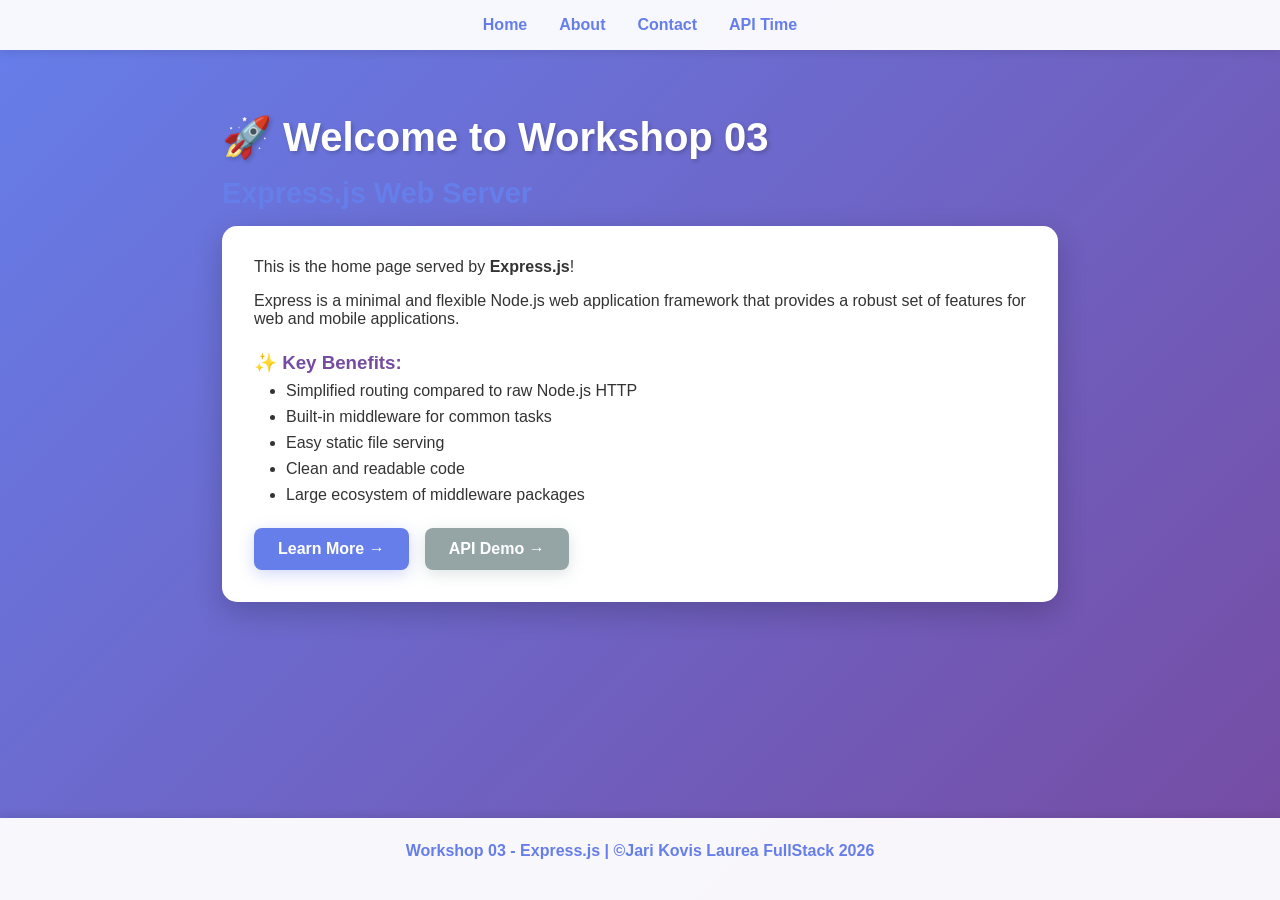
<file: index.html>
<!DOCTYPE html>
<html lang="en">

<head>
    <meta charset="UTF-8">
    <meta name="viewport" content="width=device-width, initial-scale=1.0">
    <title>Home - Workshop 03 Express</title>
    <link rel="stylesheet" href="/style.css">
    <link rel="icon" type="image/png" href="/Laurea_favicon.png">
</head>

<body>
    <nav>
        <a href="/">Home</a>
        <a href="/about">About</a>
        <a href="/contact">Contact</a>
        <a href="/api/time">API Time</a>
    </nav>

    <div class="container">
        <h1>🚀 Welcome to Workshop 03</h1>
        <h2>Express.js Web Server</h2>

        <div class="card">
            <p>This is the home page served by <strong>Express.js</strong>!</p>
            <p>Express is a minimal and flexible Node.js web application framework that provides a robust set of
                features for web and mobile applications.</p>

            <h3>✨ Key Benefits:</h3>
            <ul>
                <li>Simplified routing compared to raw Node.js HTTP</li>
                <li>Built-in middleware for common tasks</li>
                <li>Easy static file serving</li>
                <li>Clean and readable code</li>
                <li>Large ecosystem of middleware packages</li>
            </ul>

            <div class="btn-group">
                <a href="/about" class="btn">Learn More →</a>
                <a href="/api/time" class="btn btn-secondary">API Demo →</a>
            </div>
        </div>
    </div>

    <footer>
        <p>Workshop 03 - Express.js | ©Jari Kovis Laurea FullStack 2026</p>
    </footer>
</body>

</html>
</file>
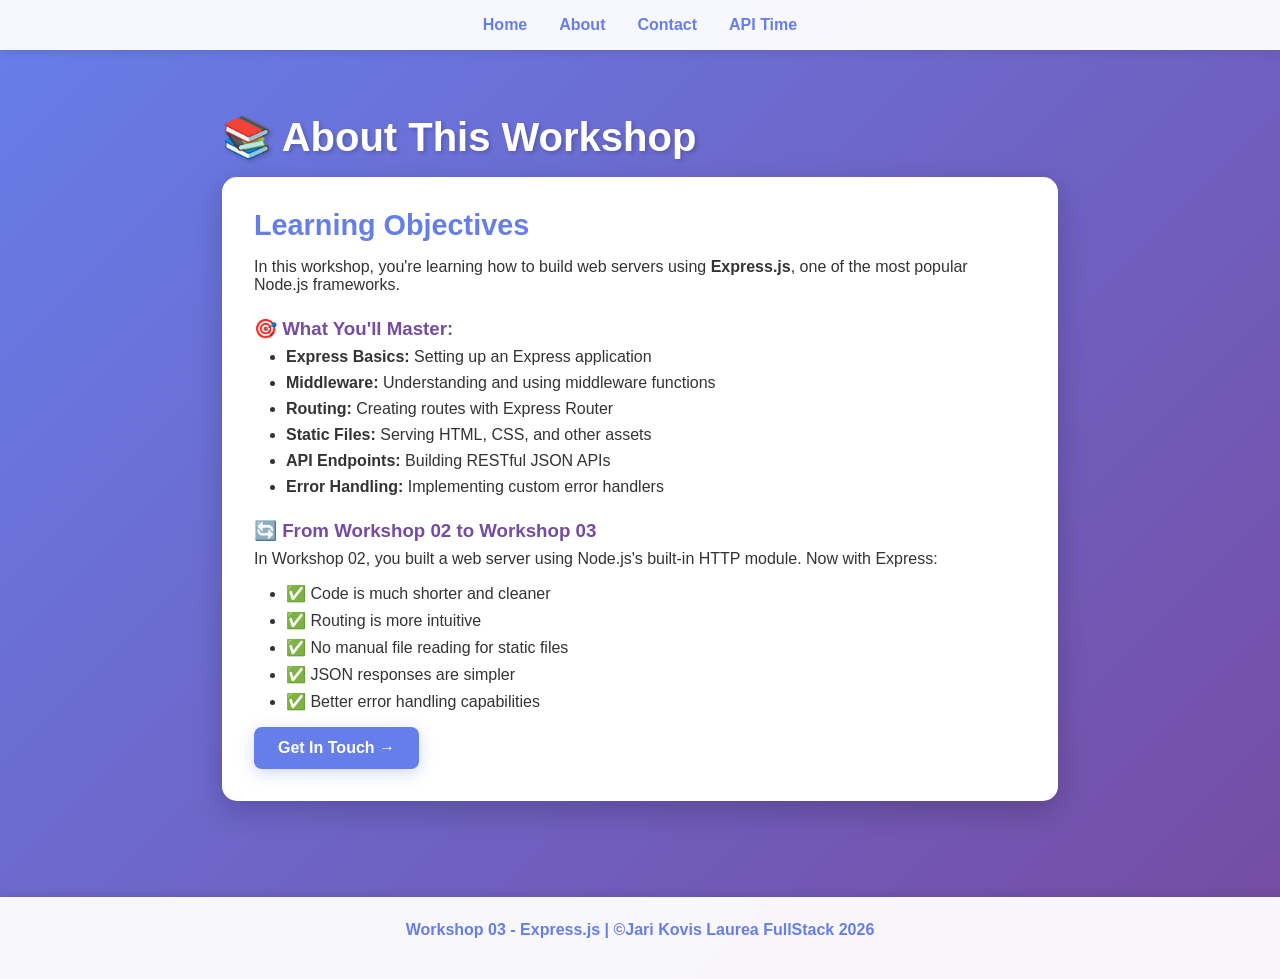
<file: about.html>
<!DOCTYPE html>
<html lang="en">

<head>
    <meta charset="UTF-8">
    <meta name="viewport" content="width=device-width, initial-scale=1.0">
    <title>About - Workshop 03 Express</title>
    <link rel="stylesheet" href="/style.css">
    <link rel="icon" type="image/png" href="/Laurea_favicon.png">
</head>

<body>
    <nav>
        <a href="/">Home</a>
        <a href="/about">About</a>
        <a href="/contact">Contact</a>
        <a href="/api/time">API Time</a>
    </nav>

    <div class="container">
        <h1>📚 About This Workshop</h1>

        <div class="card">
            <h2>Learning Objectives</h2>
            <p>In this workshop, you're learning how to build web servers using <strong>Express.js</strong>, one of the
                most popular Node.js frameworks.</p>

            <h3>🎯 What You'll Master:</h3>
            <ul>
                <li><strong>Express Basics:</strong> Setting up an Express application</li>
                <li><strong>Middleware:</strong> Understanding and using middleware functions</li>
                <li><strong>Routing:</strong> Creating routes with Express Router</li>
                <li><strong>Static Files:</strong> Serving HTML, CSS, and other assets</li>
                <li><strong>API Endpoints:</strong> Building RESTful JSON APIs</li>
                <li><strong>Error Handling:</strong> Implementing custom error handlers</li>
            </ul>

            <h3>🔄 From Workshop 02 to Workshop 03</h3>
            <p>In Workshop 02, you built a web server using Node.js's built-in HTTP module. Now with Express:</p>
            <ul>
                <li>✅ Code is much shorter and cleaner</li>
                <li>✅ Routing is more intuitive</li>
                <li>✅ No manual file reading for static files</li>
                <li>✅ JSON responses are simpler</li>
                <li>✅ Better error handling capabilities</li>
            </ul>

            <a href="/contact" class="btn">Get In Touch →</a>
        </div>
    </div>

    <footer>
        <p>Workshop 03 - Express.js | ©Jari Kovis Laurea FullStack 2026</p>
    </footer>
</body>


</html>
</file>
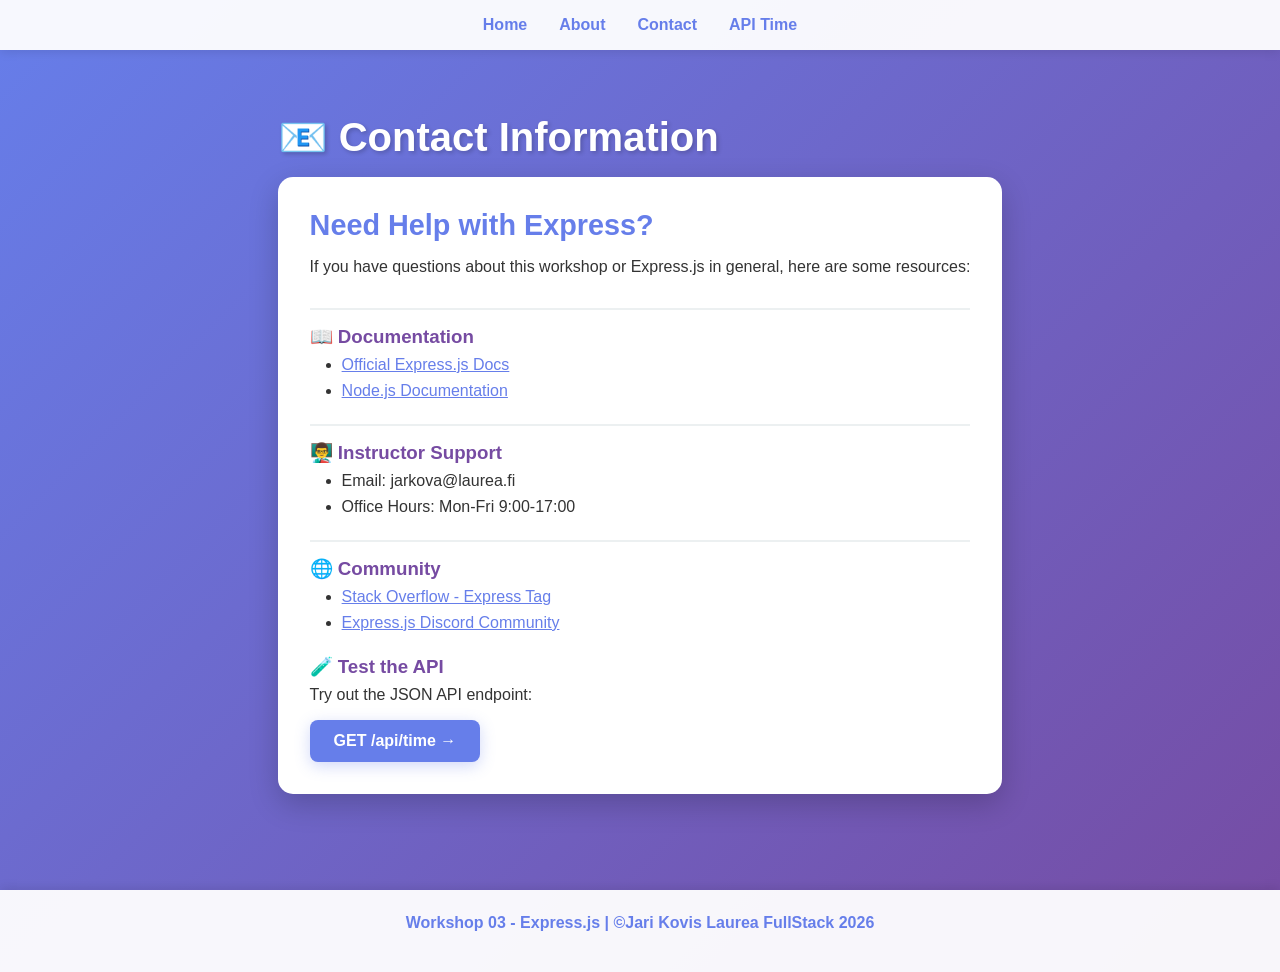
<file: contact.html>
<!DOCTYPE html>
<html lang="en">

<head>
    <meta charset="UTF-8">
    <meta name="viewport" content="width=device-width, initial-scale=1.0">
    <title>Contact - Workshop 03 Express</title>
    <link rel="stylesheet" href="/style.css">
    <link rel="icon" type="image/png" href="/Laurea_favicon.png">
</head>

<body>
    <nav>
        <a href="/">Home</a>
        <a href="/about">About</a>
        <a href="/contact">Contact</a>
        <a href="/api/time">API Time</a>
    </nav>

    <div class="container">
        <h1>📧 Contact Information</h1>

        <div class="card">
            <h2>Need Help with Express?</h2>
            <p>If you have questions about this workshop or Express.js in general, here are some resources:</p>

            <div class="contact-info">
                <h3>📖 Documentation</h3>
                <ul>
                    <li><a href="https://expressjs.com/" target="_blank">Official Express.js Docs</a></li>
                    <li><a href="https://nodejs.org/docs/" target="_blank">Node.js Documentation</a></li>
                </ul>

                <h3>👨‍🏫 Instructor Support</h3>
                <ul>
                    <li>Email: jarkova@laurea.fi</li>
                    <li>Office Hours: Mon-Fri 9:00-17:00</li>
                </ul>

                <h3>🌐 Community</h3>
                <ul>
                    <li><a href="https://stackoverflow.com/questions/tagged/express" target="_blank">Stack Overflow -
                            Express Tag</a></li>
                    <li><a href="https://discord.gg/express" target="_blank">Express.js Discord Community</a></li>
                </ul>
            </div>

            <h3>🧪 Test the API</h3>
            <p>Try out the JSON API endpoint:</p>
            <a href="/api/time" class="btn">GET /api/time →</a>
        </div>
    </div>

    <footer>
        <p>Workshop 03 - Express.js | ©Jari Kovis Laurea FullStack 2026</p>
    </footer>
</body>


</html>
</file>
<file: style.css>
/* Workshop 03 - Express.js Stylesheet */

* {
    margin: 0;
    padding: 0;
    box-sizing: border-box;
}

body {
    font-family: 'Segoe UI', Tahoma, Geneva, Verdana, sans-serif;
    background: linear-gradient(135deg, #667eea 0%, #764ba2 100%);
    color: #333;
    min-height: 100vh;
    display: flex;
    flex-direction: column;
}

/* Navigation */
nav {
    background-color: rgba(255, 255, 255, 0.95);
    padding: 1rem 2rem;
    box-shadow: 0 2px 10px rgba(0,0,0,0.1);
    display: flex;
    gap: 2rem;
    justify-content: center;
}

nav a {
    color: #667eea;
    text-decoration: none;
    font-weight: 600;
    transition: color 0.3s ease;
    position: relative;
}

nav a:hover {
    color: #764ba2;
}

nav a::after {
    content: '';
    position: absolute;
    bottom: -5px;
    left: 0;
    width: 0;
    height: 2px;
    background-color: #764ba2;
    transition: width 0.3s ease;
}

nav a:hover::after {
    width: 100%;
}

/* Container */
.container {
    max-width: 900px;
    margin: 2rem auto;
    padding: 2rem;
    flex: 1;
}

/* Headings */
h1 {
    color: white;
    font-size: 2.5rem;
    margin-bottom: 1rem;
    text-shadow: 2px 2px 4px rgba(0,0,0,0.2);
}

h2 {
    color: #667eea;
    font-size: 1.8rem;
    margin-bottom: 1rem;
}

h3 {
    color: #764ba2;
    margin-top: 1.5rem;
    margin-bottom: 0.5rem;
}

/* Card */
.card {
    background: white;
    padding: 2rem;
    border-radius: 15px;
    box-shadow: 0 10px 30px rgba(0,0,0,0.2);
    margin-bottom: 2rem;
}

/* Lists */
ul {
    margin-left: 2rem;
    margin-bottom: 1rem;
}

li {
    margin-bottom: 0.5rem;
}

/* Links */
a {
    color: #667eea;
    transition: color 0.3s ease;
}

a:hover {
    color: #764ba2;
}

/* Buttons */
.btn {
    display: inline-block;
    background-color: #667eea;
    color: white;
    padding: 0.75rem 1.5rem;
    text-decoration: none;
    border-radius: 8px;
    transition: all 0.3s ease;
    font-weight: 600;
    box-shadow: 0 4px 15px rgba(102, 126, 234, 0.3);
}

.btn:hover {
    background-color: #764ba2;
    transform: translateY(-2px);
    box-shadow: 0 6px 20px rgba(118, 75, 162, 0.4);
}

.btn-secondary {
    background-color: #95a5a6;
    box-shadow: 0 4px 15px rgba(149, 165, 166, 0.3);
}

.btn-secondary:hover {
    background-color: #7f8c8d;
}

.btn-group {
    display: flex;
    gap: 1rem;
    margin-top: 1.5rem;
}

/* Contact Info */
.contact-info {
    margin-top: 2rem;
}

.contact-info h3 {
    margin-top: 1.5rem;
    padding-top: 1rem;
    border-top: 2px solid #ecf0f1;
}

/* Footer */
footer {
    background-color: rgba(255, 255, 255, 0.95);
    text-align: center;
    padding: 1.5rem;
    margin-top: auto;
    box-shadow: 0 -2px 10px rgba(0,0,0,0.1);
}

footer p {
    color: #667eea;
    font-weight: 600;
}

/* Paragraphs */
p {
    margin-bottom: 1rem;
}

/* Responsive Design */
@media (max-width: 768px) {
    nav {
        flex-direction: column;
        gap: 0.5rem;
        align-items: center;
    }
    
    h1 {
        font-size: 2rem;
    }
    
    .container {
        padding: 1rem;
    }
    
    .card {
        padding: 1.5rem;
    }
    
    .btn-group {
        flex-direction: column;
    }
}
</file>
